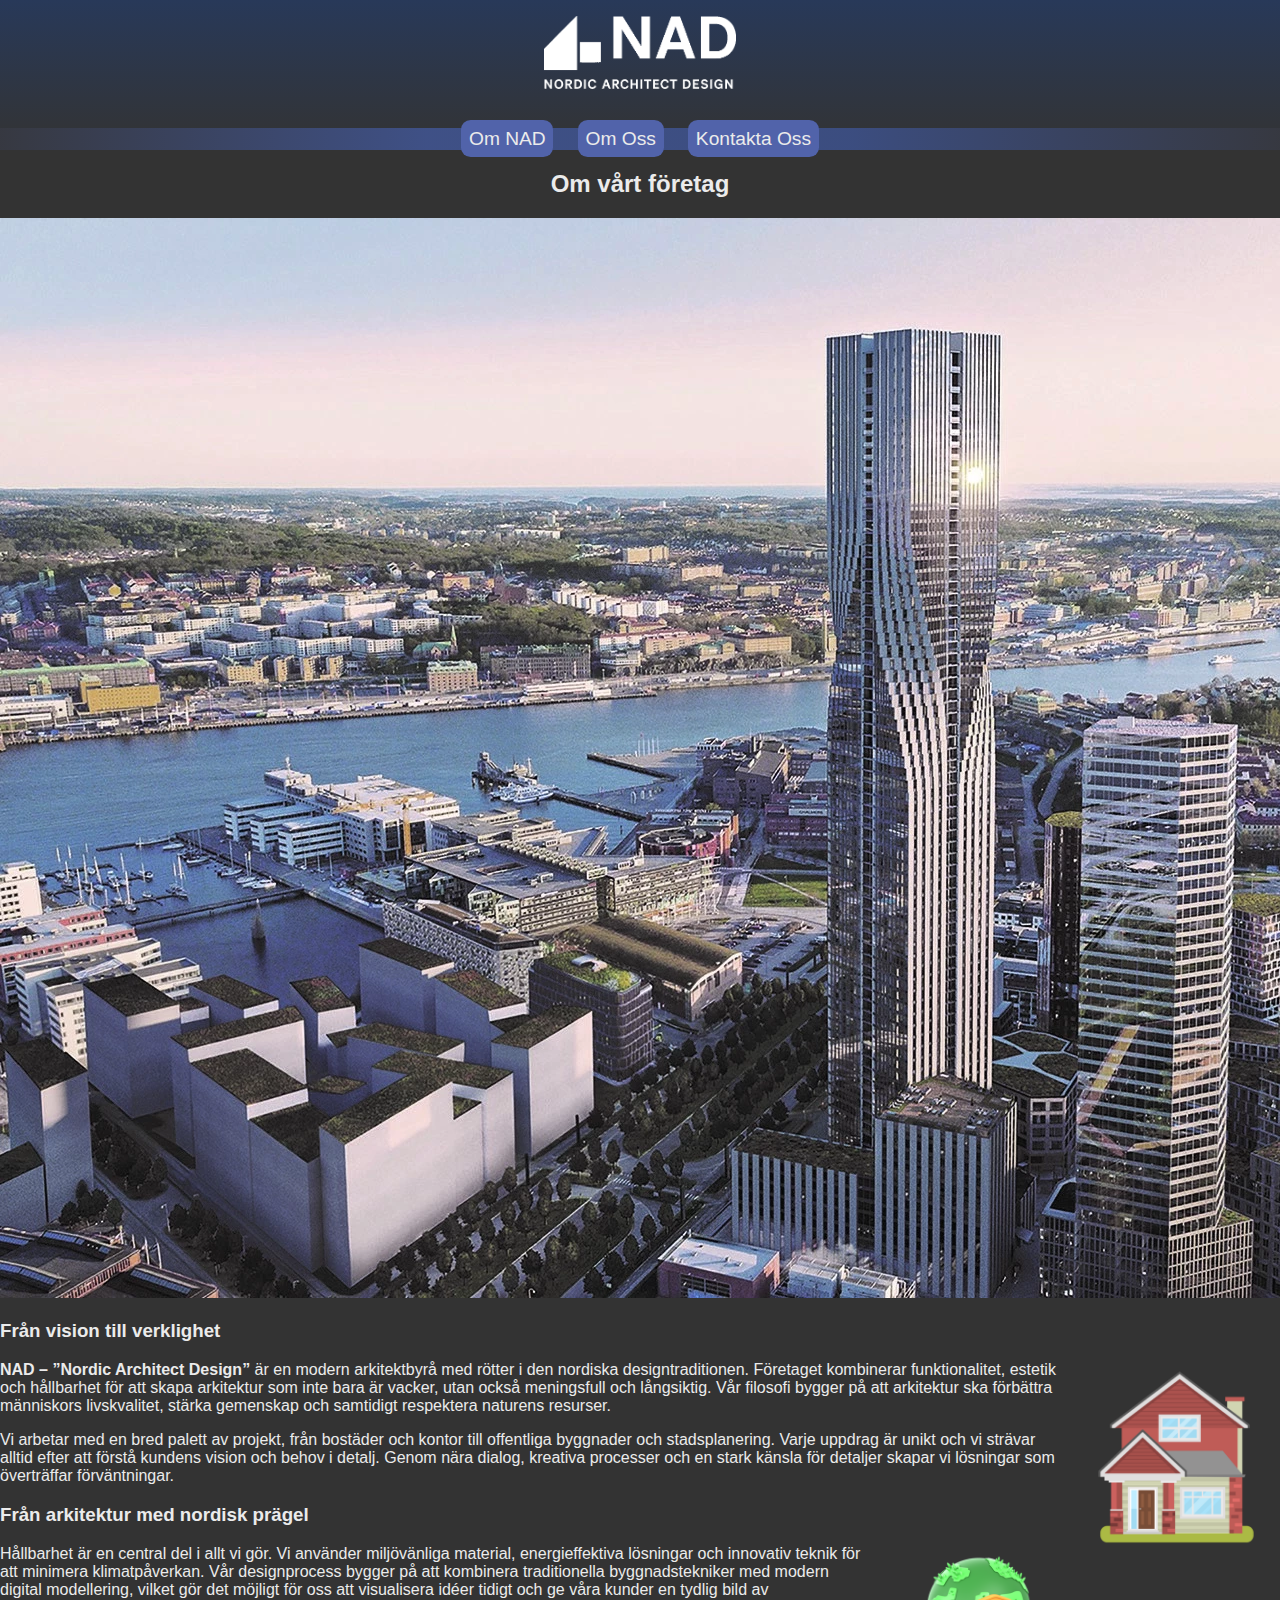
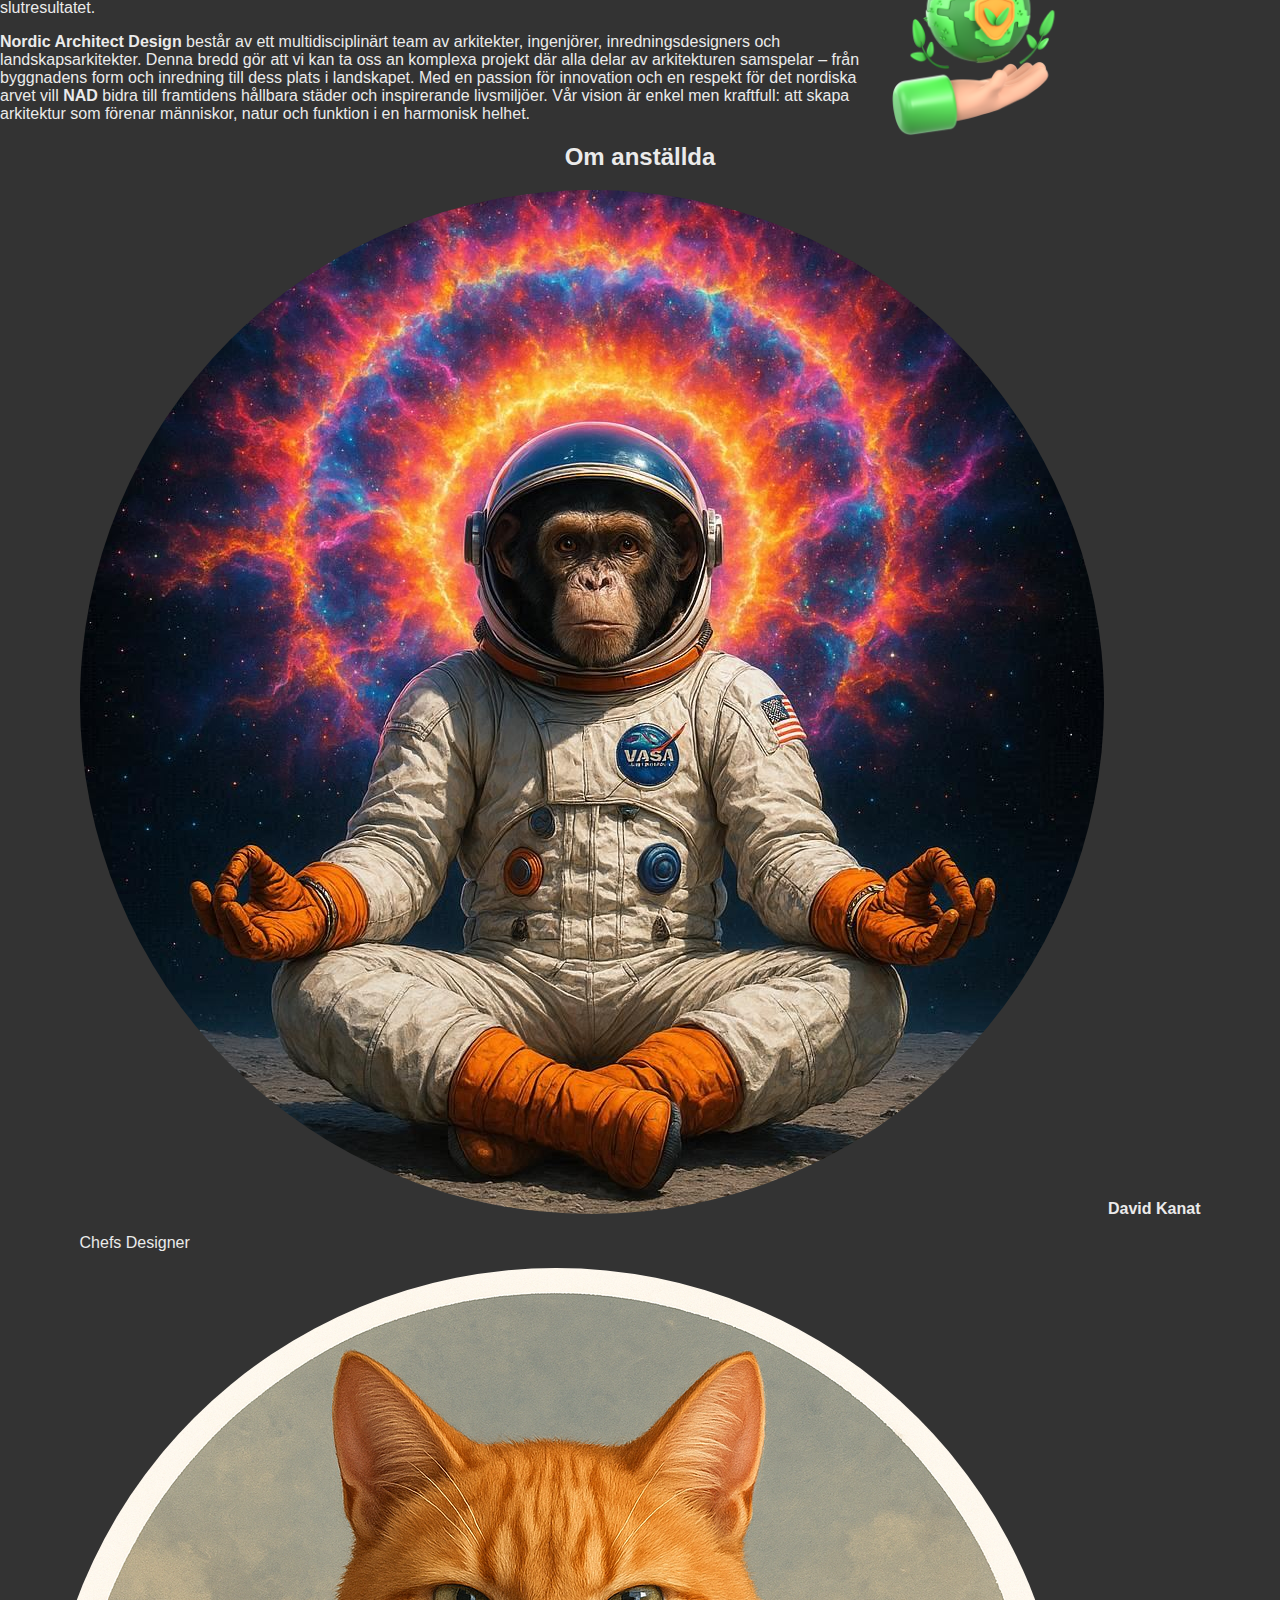
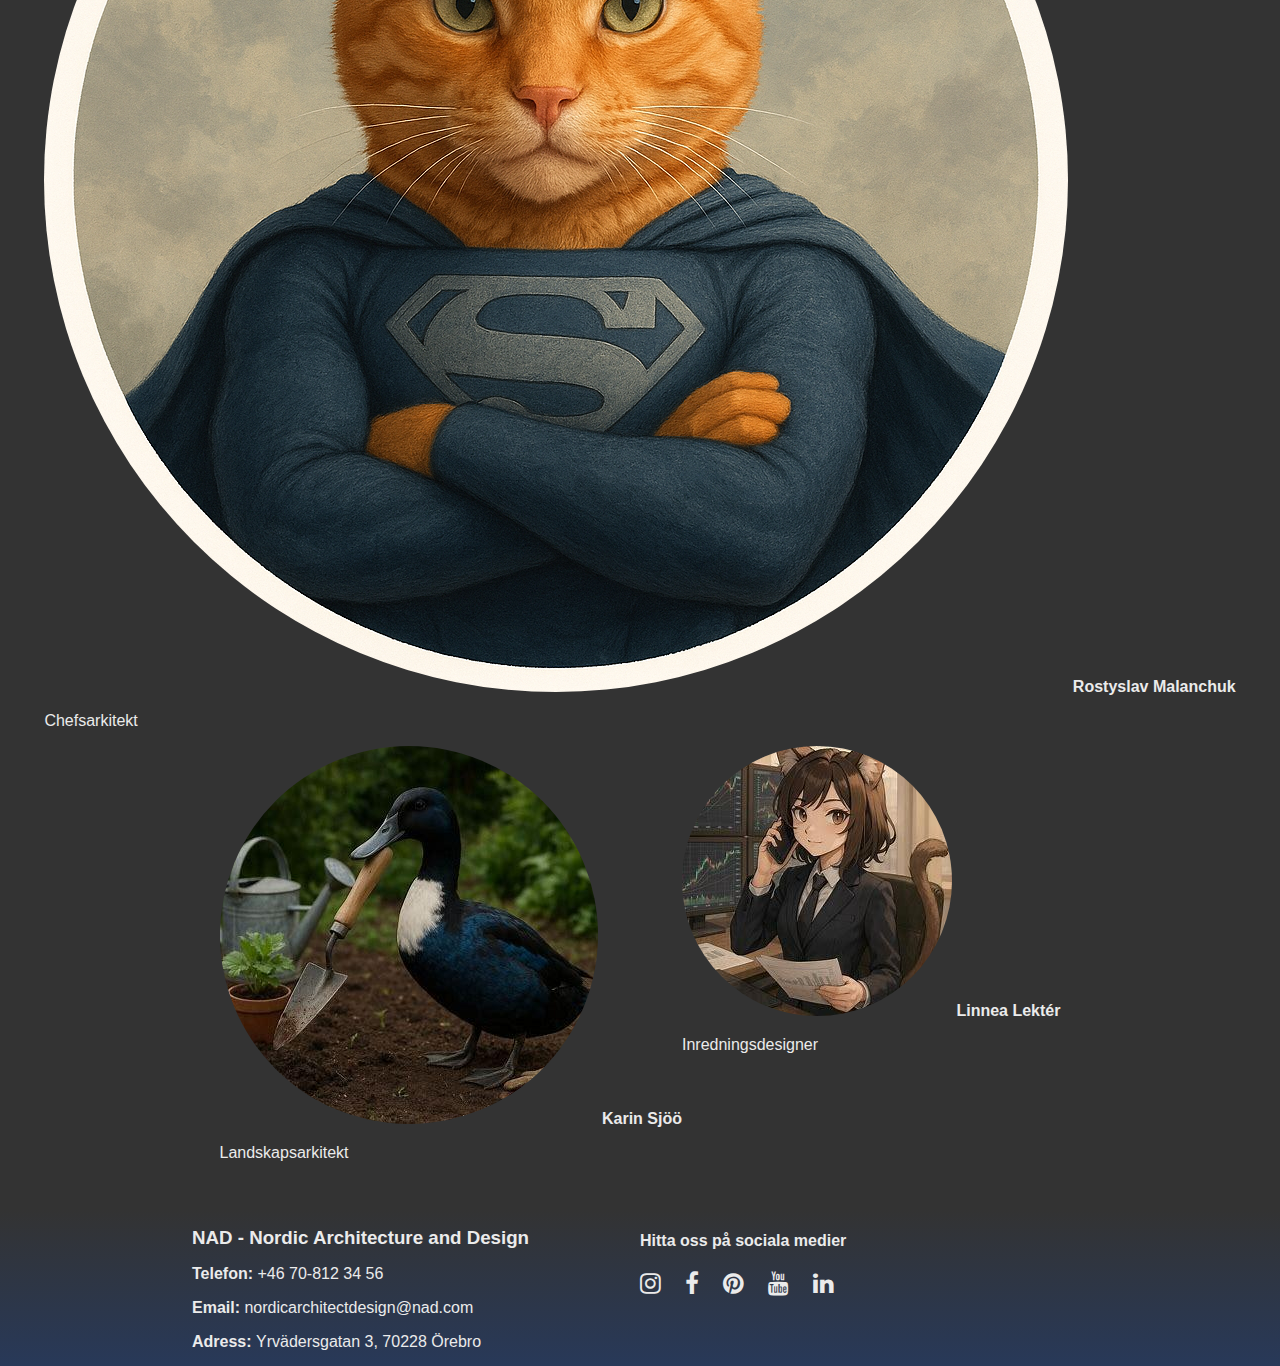
<file: index.html>
<!DOCTYPE html>
<html lang="sv">

<head>
    <meta charset="UTF-8">
    <meta name="viewport" content="width=device-width, initial-scale=1.0">
    <link rel="stylesheet" href="https://cdnjs.cloudflare.com/ajax/libs/font-awesome/4.7.0/css/font-awesome.min.css">
    <link rel="stylesheet" href="style.css">
    <title>NAD</title>
</head>

<body>

    <header>
        <img id="logo" src="NAD_white_transparent.png" alt="NAD">
        <input id="menu-toggle" type="checkbox">
        <label for="menu-toggle" id="menu-icon">&#9776;</label>
        <ul id="menu-list">
            <li><a href="#infoAboutCompany">Om NAD</a></li>
            <li><a href="#infoOmAnställda">Om Oss</a></li>
            <li><a href="kontakt.html">Kontakta Oss</a></li>
        </ul>
    </header>

    <main>
        <div class="företag">
            <h2 id="infoAboutCompany" class="content-rubrik">Om vårt företag</h2>
            <img src="karlatornet-vy-2.jpg.webp" alt="karlatornet">
            <h3>Från vision till verklighet</h3>
            <p>
                <img id="tecknat-hus-bild" src="tecknat-hus.webp" alt="tecknat hus"><b>NAD – <q>Nordic Architect
                Design</q></b> är en modern arkitektbyrå med rötter i den nordiska
                designtraditionen.
                Företaget kombinerar funktionalitet, estetik och hållbarhet för att skapa arkitektur som inte bara
                är vacker, utan också meningsfull och långsiktig. Vår filosofi bygger på att arkitektur ska
                förbättra människors livskvalitet, stärka gemenskap och samtidigt respektera naturens resurser.
            </p>
            <p>
                Vi arbetar med en bred palett av projekt, från bostäder och kontor till offentliga byggnader och
                stadsplanering. Varje uppdrag är unikt och vi strävar alltid efter att förstå kundens vision och
                behov i detalj. Genom nära dialog, kreativa processer och en stark känsla för detaljer skapar vi
                lösningar som
                överträffar förväntningar.
            </p>
            <h3>Från arkitektur med nordisk prägel</h3>
            <p>
                <img id="hållbarhet-bild" src="hållbarhet.jpg" alt="hållbarhet">Hållbarhet är en central del i allt
                vi gör. Vi använder miljövänliga material, energieffektiva
                lösningar
                och innovativ teknik för att minimera klimatpåverkan. Vår designprocess bygger på att kombinera
                traditionella byggnadstekniker med modern digital modellering, vilket gör det möjligt för oss att
                visualisera idéer tidigt och ge våra kunder en tydlig bild av slutresultatet.
            </p>
            <p>
                <b>Nordic Architect Design</b> består av ett multidisciplinärt team av arkitekter, ingenjörer,
                inredningsdesigners och landskapsarkitekter. Denna bredd gör att vi kan ta oss an komplexa projekt
                där alla delar av arkitekturen samspelar – från byggnadens form och inredning till dess plats i
                landskapet.
                Med en passion för innovation och en respekt för det nordiska arvet vill <b>NAD</b> bidra till
                framtidens hållbara städer och inspirerande livsmiljöer. Vår vision är enkel men kraftfull: att
                skapa arkitektur som
                förenar människor, natur och funktion i en harmonisk helhet.
            </p>
        </div>

        <h2 id="infoOmAnställda" class="content-rubrik">Om anställda</h2>

        <div class="anställda">

            <div class="anst-flex-it david">
                <img class="anst-bild" src="david.jpg" alt="david">
                <b class="anst-namn"><a href="david.html">David Kanat</a></b>
                <p class="anst-titel">Chefs Designer</p>
            </div>


            <div class="anst-flex-it rostyk">
                <img class="anst-bild" src="rostyk.png" alt="rostyk">
                <b class="anst-namn"><a href="rostyk.html">Rostyslav Malanchuk</a></b>
                <p class="anst-titel">Chefsarkitekt</p>
            </div>


            <div class="anst-flex-it karin">
                <img class="anst-bild" src="karin.jpg" alt="Karin">
                <b class="anst-namn"><a href="karin.html">Karin Sjöö</a></b>
                <p class="anst-titel">Landskapsarkitekt</p>
            </div>

            <div class="anst-flex-it linnea">
                <img class="anst-bild" src="linnea.jpg" alt="Linnea">
                <b class="anst-namn"><a href="linnea.html">Linnea Lektér</a></b>
                <p class="anst-titel">Inredningsdesigner</p>
            </div>

        </div>

    </main>


    <div class="grid-item footer">
        <div class="foot-uppgifter">
            <h3> NAD - Nordic Architecture and Design</h3>
            <p><b>Telefon: </b>+46 70-812 34 56</p>
            <p><b>Email: </b><a href="mailto:nordicarchitectdesign@nad.com">nordicarchitectdesign@nad.com</a></p>
            <p><b>Adress: </b><a href="https://maps.app.goo.gl/VQrfW8VuTFQPxR6m7" target="_blank">Yrvädersgatan 3, 70228
                    Örebro</a>
            </p>
        </div>
        <div class="socials">
            <h4 id="rbr-h4">Hitta oss på sociala medier</h4>
            <div class="soc-icons">
                <a href="https://www.instagram.com/"><i class="fa fa-instagram"></i></a>
                <a href="https://www.facebook.com/"><i class="fa fa-facebook"></i></a>
                <a href="https://se.pinterest.com/"><i class="fa fa-pinterest"></i></a>
                <a href="https://www.youtube.com/"><i class="fa fa-youtube"></i></a>
                <a href="https://se.linkedin.com/"><i class="fa fa-linkedin"></i></a>
            </div>
        </div>

    </div>
</body>

</html>
</file>
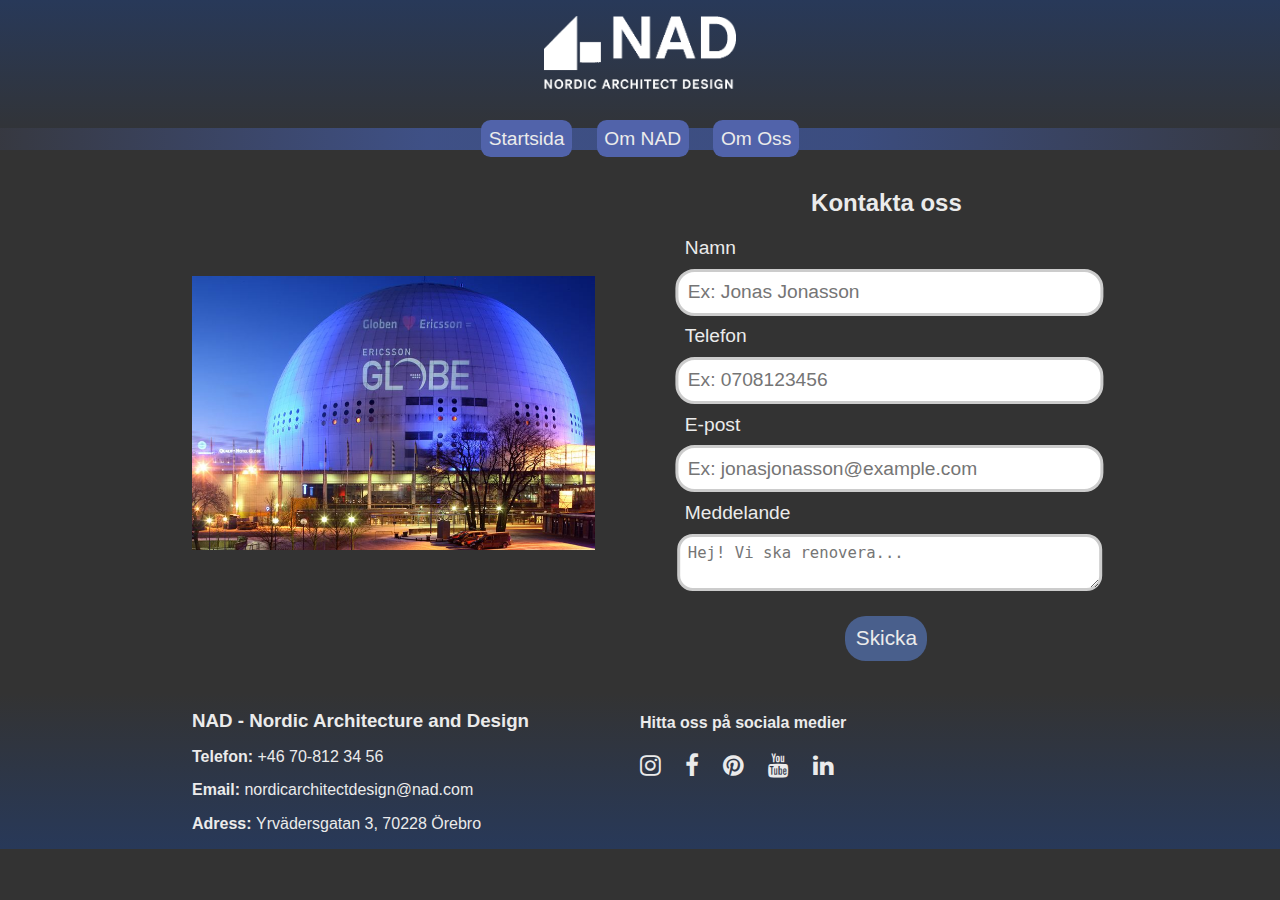
<file: kontakt.html>
<!DOCTYPE html>
<html lang="sv">

<head>
    <meta charset="UTF-8">
    <meta name="viewport" content="width=device-width, initial-scale=1.0">
    <link rel="stylesheet" href="https://cdnjs.cloudflare.com/ajax/libs/font-awesome/4.7.0/css/font-awesome.min.css">
    <link rel="stylesheet" href="style.css">
    <script src="script.js" defer></script>
    <title>Kontakta oss</title>
</head>

<body>
    <header>
        <a href="index.html"><img id="logo" src="NAD_white_transparent.png" alt="NAD"></a>
        <input id="menu-toggle" type="checkbox">
        <label for="menu-toggle" id="menu-icon">&#9776;</label>
        <ul id="menu-list">
            <li><a href="index.html">Startsida</a></li>
            <li><a href="index.html#infoAboutCompany">Om NAD</a></li>
            <li><a href="index.html#infoOmAnställda">Om Oss</a></li>
        </ul>
    </header>

    <div class="layout">
        <h2 id="kont-rbr" class="content-rubrik">Kontakta oss</h2>

        <!--Main-->
        <div class="main">
            <div class="form-container">

                <div class="form-item form-bild">
                    <img src="globen.jpg" alt="globen">
                </div>
                <div class="form-item formulär">
                    <h2 id="kont-rbr-stor-viewport" class="content-rubrik2">Kontakta oss</h2>

                    <label>Namn</label>
                    <input id="form-namn" type="text" placeholder="Ex: Jonas Jonasson">
                    <label>Telefon</label>
                    <input id="form-telefon" type="text" placeholder="Ex: 0708123456">
                    <label>E-post</label>
                    <input id="form-epost" type="text" placeholder="Ex: jonasjonasson@example.com">
                    <label>Meddelande</label>
                    <textarea placeholder="Hej! Vi ska renovera..."></textarea>
                    <button type="button">Skicka</button>
                </div>
            </div>
            <div class="felmeddelande-container">
                <p id="felmeddelande"></p>
            </div>
        </div>
        <!--/Main-->
    </div>

    <!--Footer-->
    <div class="grid-item footer">
        <div class="foot-uppgifter">
            <h3> NAD - Nordic Architecture and Design</h3>
            <p><b>Telefon: </b>+46 70-812 34 56</p>
            <p><b>Email: </b><a href="mailto:nordicarchitectdesign@nad.com">nordicarchitectdesign@nad.com</a></p>
            <p><b>Adress: </b><a href="https://maps.app.goo.gl/VQrfW8VuTFQPxR6m7" target="_blank">Yrvädersgatan 3, 70228
                    Örebro</a>
            </p><!-- target="_blank" öppnar google maps i en separat websida -->
        </div>
        <div class="socials">
            <h4 id="rbr-h4">Hitta oss på sociala medier</h4>
            <div class="soc-icons">
                <a href="https://www.instagram.com/"><i class="fa fa-instagram"></i></a>
                <a href="https://www.facebook.com/"><i class="fa fa-facebook"></i></a>
                <a href="https://se.pinterest.com/"><i class="fa fa-pinterest"></i></a>
                <a href="https://www.youtube.com/"><i class="fa fa-youtube"></i></a>
                <a href="https://se.linkedin.com/"><i class="fa fa-linkedin"></i></a>
            </div>
        </div>
    </div>
    <!--/Footer-->
</body>

</html>
</file>
<file: style.css>
body {
    position: relative;
    margin: 0;
    background-color: #333;
    color: #ebebeb;
    font-family: 'Segoe UI', Tahoma, Geneva, Verdana, sans-serif;
}

header {
    position: sticky;
    top: 0;
    padding: 1em;
    height: auto;
    background-color: #283959;
    background-image: linear-gradient(to bottom, #283959, #333);
    display: grid;
    grid-template-rows: 6em;
    grid-template-columns: 85% 15%;
    align-items: center;
    z-index: 1000;
}

a {
    color: #ebebeb;
    text-decoration: none;
}

#logo {
    grid-row: 1;
    grid-column: 1 / span 1;
    width: 10em;
    height: auto;
}

#menu-icon {
    color: #ebebeb;
    font-size: 3em;
    grid-row: 1;
    grid-column: 2 / span 1;
    justify-self: start;
}

#menu-icon:hover {
    transition: all 180ms ease-out;
    background-color: #374f7b;
}

#menu-toggle {
    display: none;
}

#menu-toggle:checked~#menu-list {
    display: block;
}

#menu-list {
    padding: 0;
    text-align: center;
    grid-row: 2;
    grid-column: 1 / span 2;
    display: none;
    list-style-type: none;
    font-size: 1.2em;
    background-color: #5163aa;
}

#menu-list li {
    padding: 0.4em;
}

#menu-list li:hover {
    transition: all 180ms ease-out;
    background-color: #5a76af;
}

.grid-container-layout {
    padding: 0.5em;
}

.main {
    padding: 0 0.5em
}

.main img {
    width: 100%;
    height: auto;
}

.content-rubrik {
    text-align: center;
}

#tecknat-hus-bild {
    width: 25%;
    height: auto;
    float: inline-end;
    margin: 0 0.5em;
}

#hållbarhet-bild {
    width: 25%;
    height: auto;
    float: inline-start;
    margin: 0 0.5em;
}

.anställda {
    justify-content: center;
    display: flex;
    flex-direction: row;
    flex-wrap: wrap;
}

.anst-grid-it {
    padding: 0.5em;
    line-break: anywhere;
    width: 44%;
    display: grid;
    justify-items: center;
    align-items: center;
    background-color: #283959;
    background-image: radial-gradient(#283959, #394157, #333);
    border-radius: 2em 0 2em 0;
    margin: 0.1em;
    box-shadow: 0 0 0.9em #222;
}

.anst-grid-it:hover {
    background-image: radial-gradient(#283959, #454a59, #333);
}

.anst-grid:hover {
    transition: all 180ms ease-out;
    box-shadow: 0 0 0.9em #495F8C;
}

.anst-bild {
    border-radius: 50%;
}

.anst-namn {
    margin-top: 0.5em;
}

.anst-namn:hover{
    text-decoration: underline;
}

.länk-anställd{
    margin: 0;
    padding: 0;
}

/*------------------------KONTAKT.HTML-----------------------------*/

.formulär {
    width: 18em;
    justify-self: center;
    justify-items: center;
}

.formulär label,
input,
textarea {
    width: 100%;
}

.formulär label,
input,
textarea,
button {
    font-size: 1.2em;
}

.formulär label {
    display: block;
    margin: 0.5em;
}

.formulär input, 
textarea {
    padding: 0.5em;
    transform: translateX(-0.5em);
    /*För att med padding så blev elementet
    1em större till höger, så det gick ej att centrera, så för att kompensera
    så gjordes centrum av element till 0.5em till vänster av faktiska centrum*/
    border-radius: 1em;
    /*Fick ändra border: none för annars syns inte grön/röd ram */
    border: 0.2em solid #ccc;
    /* box-sizing: border-box; */
}

.formulär textarea {
    resize: vertical;
    min-height: 20px;
}

.formulär button {
    margin-top: 1em;
    padding: 0.5em;
    border-radius: 1em;
    border: none;
    display: block;
    font-size: 1.3em;
    background-color: #495F8C;
    color: #ebebeb;
}

.formulär button:hover {
    background-color: #5a76af;
}

/* Validering */

input:focus.valid {
  border: 0.2em solid limegreen;
  outline: none;
}

input:focus.invalid {
  border: 0.2em solid red;
  outline: none;
}

#skickaKnapp:disabled{
    background-color: #495F8C;
    cursor: not-allowed;
    opacity: 0.6;
}

#skickaKnapp:enabled{
    background-color: #7aa4f8;
    cursor: pointer;
    opacity: 1;
    transition: background-color .3s ease;
}

.hint {
    position: absolute;
    font-size: 0.8em;
    color: #ff0000;
    margin: 0.2em 0 0.5em 0.5em;
}
.hidden {
    display: none;
    font-weight: 300;
}

/* <- Validering*/
#kont-rbr-stor-viewport {
    display: none;
}

#kont-rbr {
    display: block;
}

/*-------------------------FOOTER--------------------------*/

.footer {
    line-height: 1.1em;
    padding: 0 1em 0.8em 1em;
    margin-top: 2em;
    background-image: linear-gradient(to top, #283959, #333);
    display: block;
}

.foot-uppgifter {
    display: block;
}

.footer .fa {
    font-size: 1.5em;
    padding-right: 1em;
}

/* ------------------responsive design------------------ */
@media only screen and (min-width: 800px) {
    .main {
        padding: 0 15%;
    }

    header {
        padding: 0em;
        display: block;
        text-align: center;
        /* grid-template-columns: 1fr; HEADERN ÄR INGEN GRID LÄNGRE*/
    }

    #logo {
        width: 12em;
        margin: 1em 0;
        /* grid-column: 1 / span 2; */
    }

    #menu-icon {
        display: none;
    }

    #menu-list {
        margin: 1em 0;
        display: block;
        width: 100%;
        /* grid-row: 2; */
        background-image: linear-gradient(to right, #333333e1, #28395971, #28395986, #333333e1);
    }

    #menu-list li {
        display: inline;
        margin: 0 0.5em;
        background-color: #5163aa;
        border-radius: 0.5em;
    }

    #tecknat-hus-bild {
        width: 15%;
        float: inline-end;
    }

    #hållbarhet-bild {
        width: 15%;
        float: inline-end;
    }

    .form-container {
        width: 100%;
        display: flex;
        flex-direction: row;
        flex-wrap: nowrap;
        align-items: center;
        justify-items: center;
        justify-content: space-between;
    } 

    .form-item {
        width: 45%;
    }

    #kont-rbr {
        display: none;
    }

    #kont-rbr-stor-viewport {
        display: block;
    }

    .footer{
        padding: 0 15%;
        display: grid;
        grid-template-columns: 1fr 1fr;
    }

    .foot-uppgifter{
        grid-column: 1;
    }

    .socials{
        grid-column: 2;
    }

    .soc-icons{
        display: flex;
        flex-direction: row;
    }

    .socials a, #rbr-h4{
        display: block;
    }

    .anst-grid-it {
        width: 22%;
    }

    .soc-rbr-container {
        text-align: center;
    }

}
</file>
